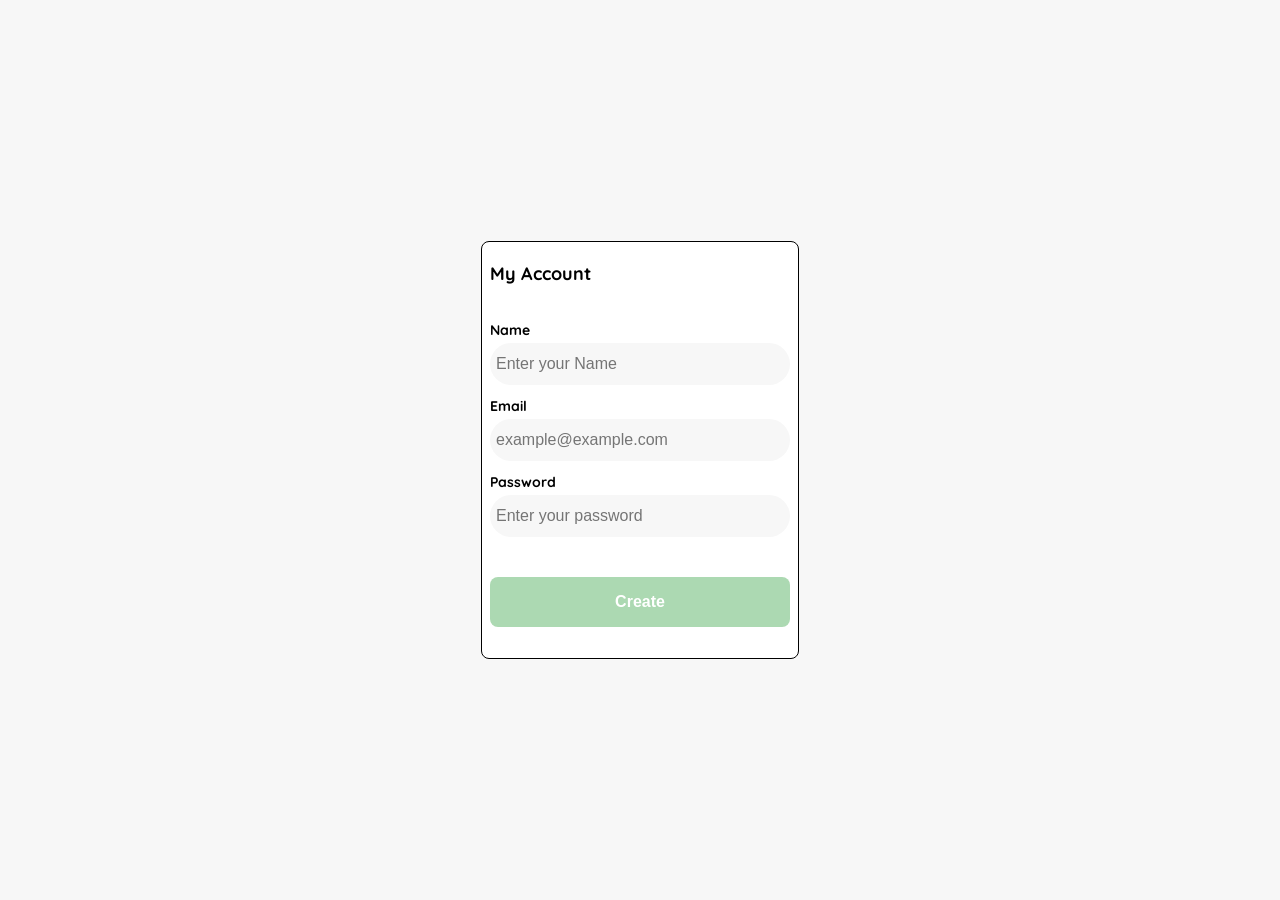
<file: HTML/account.html>
<!DOCTYPE html>
<html lang="en">
<head>
    <meta charset="UTF-8">
    <meta http-equiv="X-UA-Compatible" content="IE=edge">
    <meta name="viewport" content="width=device-width, initial-scale=1.0">
    <link rel="preconnect" href="https://fonts.googleapis.com">
    <link rel="preconnect" href="https://fonts.gstatic.com" crossorigin>
    <link href="https://fonts.googleapis.com/css2?family=Quicksand:wght@300;500;700&display=swap" rel="stylesheet">
    <title>Create new account</title>
    <style>
        :root {
            --white: #FFFFFF;
            --black: #000000;
            --very-light-pink: #c7c7c7;
            --text-input-field: #F7F7F7;
            --hospital-green: #ACD9B2;
            --sm: 14px;
            --md: 16px;
            --lg: 18px;

        }
        body {
            margin: 0;
            font-family: 'Quicksand', sans-serif;
            background-color: var(--text-input-field);  
            
        }
     
        .login {
            width: 100%;
            height: 100vh;
            display: grid;
            place-items: center;
        }
    
        .form-container {
            display: grid;
            grid-template-rows: auto 1fr auto;
            width: 300px;
            height: 400px;
            border: solid .5px black;
            padding: 8px;
            border-radius: 8px;
            background-color: #FFFFFF;
        }
        .logo {
            width: 150px;
            margin-bottom: 48px;
            justify-self: center;
            display: none;
        }
        .title {
            font-size: var(--lg);
            margin-bottom: 36px;
            text-align: inherit;
        }
        .subtitle {
            color: var(--black);
            font-size: var(--md);
            font-weight: 300;
            margin-top: 0;
            margin-bottom: 32px;
            text-align: center;
        }

        .label {
            font-size: var(--sm);
            font-weight: bold;
            margin-bottom: 4px;
        }

        .input-name {
            background-color: var(--text-input-field);
            border: none;
            border-radius: 30px;
            height: 30px;
            font-size: var(--md);
            padding: 6px;
            margin-bottom: 12px;
        }

        .input-email {
            background-color: var(--text-input-field);
            border: none;
            border-radius: 30px;
            height: 30px;
            font-size: var(--md);
            padding: 6px;
            margin-bottom: 12px;
        }

        .input-password {
            background-color: var(--text-input-field);
            border: none;
            border-radius: 30px;
            height: 30px;
            font-size: var(--md);
            padding: 6px;
            margin-bottom: 12px;
        }
        .form{
            display: flex;
            flex-direction: column;

        }

        .form div {
            display: flex;
            flex-direction: column;
        }

        .primary-button {
            background-color: var(--hospital-green);
            border-radius: 8px;
            border: none;
            color: var(--white);
            width: 100%;
            cursor: pointer;
            font-size: var(--md);
            font-weight: bold;
            height: 50px;
            margin-top: 28px;
        }
        .login-button {
            margin-top: 14px;
            margin-bottom: 30px;
        }
        @media (max-width: 640px) {
            .form-container{
                height: 100%;

            }
            .form {
                height: 100%;
                justify-content: space-between;
            }

        }
    </style>
</head>
<body>
    <div class="login">
<div class="form-container">
    <h1 class="title">My Account</h1>
   

    <form action="/" class="form">
        <div>
            <label for="text" class="label">Name</label>
            <input type="text" id="name" placeholder="Enter your Name" class="input-name">
    
            <label for="text" class="label">Email</label>
            <input type="text" id="email" placeholder="example@example.com" class="input-email">
    
            <label for="password" class="label">Password</label>
            <input type="password" id="password" placeholder="Enter your password" class="input-password">
        </div>
       
        <input type="submit" value="Create" class="primary-button loggin-button" >
    </form>
</div>
    </div>
    
</body>
</html>
</file>
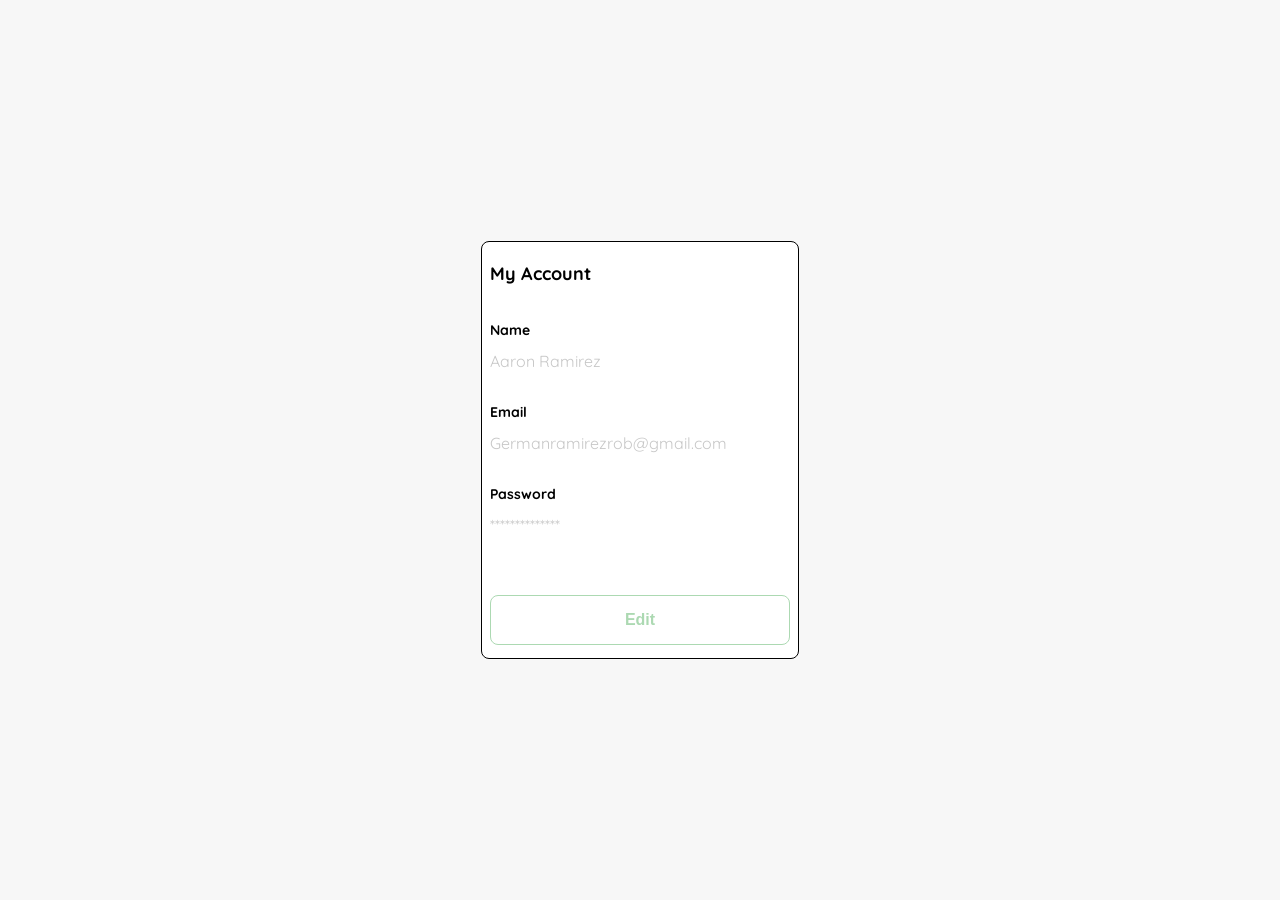
<file: HTML/editacc.html>
<!DOCTYPE html>
<html lang="en">
<head>
    <meta charset="UTF-8">
    <meta http-equiv="X-UA-Compatible" content="IE=edge">
    <meta name="viewport" content="width=device-width, initial-scale=1.0">
    <link rel="preconnect" href="https://fonts.googleapis.com">
    <link rel="preconnect" href="https://fonts.gstatic.com" crossorigin>
    <link href="https://fonts.googleapis.com/css2?family=Quicksand:wght@300;500;700&display=swap" rel="stylesheet">
    <title>Create new account</title>
    <style>
        :root {
            --white: #FFFFFF;
            --black: #000000;
            --very-light-pink: #c7c7c7;
            --text-input-field: #F7F7F7;
            --hospital-green: #ACD9B2;
            --sm: 14px;
            --md: 16px;
            --lg: 18px;

        }
        body {
            margin: 0;
            font-family: 'Quicksand', sans-serif;
            background-color: var(--text-input-field);  
            
        }
     
        .login {
            width: 100%;
            height: 100vh;
            display: grid;
            place-items: center;
        }
    
        .form-container {
            display: grid;
            grid-template-rows: auto 1fr auto;
            width: 300px;
            height: 400px;
            border: solid .5px black;
            padding: 8px;
            border-radius: 8px;
            background-color: #FFFFFF;
        }
        .logo {
            width: 150px;
            margin-bottom: 48px;
            justify-self: center;
            display: none;
        }
        .title {
            font-size: var(--lg);
            margin-bottom: 36px;
            text-align: inherit;
        }
        .subtitle {
            color: var(--black);
            font-size: var(--md);
            font-weight: 300;
            margin-top: 0;
            margin-bottom: 32px;
            text-align: center;
        }

        .label {
            font-size: var(--sm);
            font-weight: bold;
            margin-bottom: 4px;
        }

        .value {
            color: var(--very-light-pink);
            font-size: var(--md);
            margin: 8px 0 32px 0;
        }

        .form{
            display: flex;
            flex-direction: column;

        }

        .form div {
            display: flex;
            flex-direction: column;
        }

        .secondary-button {
            background-color: var(--white);
            border-radius: 8px;
            border: 1px solid var(--hospital-green);
            color: var(--hospital-green);
            width: 100%;
            cursor: pointer;
            font-size: var(--md);
            font-weight: bold;
            height: 50px;
            margin-top: 28px;
        }
        .login-button {
            margin-top: 14px;
            margin-bottom: 30px;
        }
        @media (max-width: 640px) {
            .form-container{
                height: 100%;

            }
            .form {
                height: 100%;
                justify-content: space-between;
            }

        }
    </style>
</head>
<body>
    <div class="login">
<div class="form-container">
    <h1 class="title">My Account</h1>
   

    <form action="/" class="form">
        <div>
            <label for="text" class="label">Name</label>
           <p class="value">Aaron Ramirez</p>
    
            <label for="text" class="label">Email</label>
            <p class="value">Germanramirezrob@gmail.com</p>
    
            <label for="password" class="label">Password</label>
            <p class="value">**************</p>
        </div>
       
        <input type="submit" value="Edit" class="secondary-button loggin-button" >
    </form>
</div>
    </div>
    
</body>
</html>
</file>
